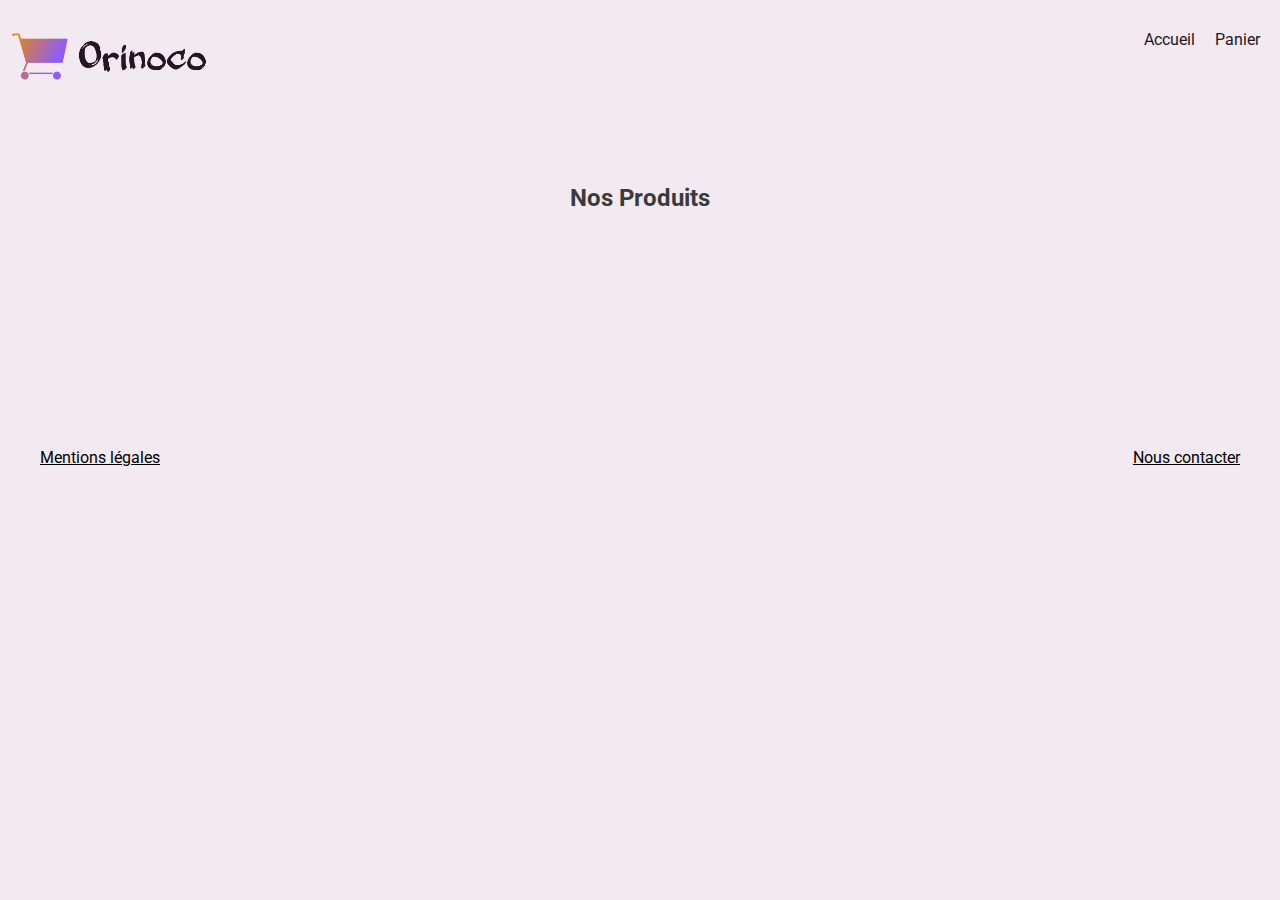
<file: FrontEnd/index.html>
<!DOCTYPE html>
<html lang="fr">

<head>
    <meta charset="UTF-8">
    <meta name="viewport" content="width=device-width, initial-scale=1.0">
    <link rel="stylesheet" href="css/style.css">
    <link href="https://fonts.googleapis.com/css2?family=Roboto:wght@300;500&family=Shrikhand&display=swap"
        rel="stylesheet" />
    <link rel="apple-touch-icon" sizes="57x57" href="favicon.ico/apple-icon-57x57.png">
    <link rel="apple-touch-icon" sizes="60x60" href="favicon.ico/apple-icon-60x60.png">
    <link rel="apple-touch-icon" sizes="72x72" href="favicon.ico/apple-icon-72x72.png">
    <link rel="apple-touch-icon" sizes="76x76" href="favicon.ico/apple-icon-76x76.png">
    <link rel="apple-touch-icon" sizes="114x114" href="favicon.ico/apple-icon-114x114.png">
    <link rel="apple-touch-icon" sizes="120x120" href="favicon.ico/apple-icon-120x120.png">
    <link rel="apple-touch-icon" sizes="144x144" href="favicon.ico/apple-icon-144x144.png">
    <link rel="apple-touch-icon" sizes="152x152" href="favicon.ico/apple-icon-152x152.png">
    <link rel="apple-touch-icon" sizes="180x180" href="favicon.ico/apple-icon-180x180.png">
    <link rel="icon" type="image/png" sizes="192x192" href="favicon.ico/android-icon-192x192.png">
    <link rel="icon" type="image/png" sizes="32x32" href="favicon.ico/favicon-32x32.png">
    <link rel="icon" type="image/png" sizes="96x96" href="favicon.ico/favicon-96x96.png">
    <link rel="icon" type="image/png" sizes="16x16" href="favicon.ico/favicon-16x16.png">
    <link rel="manifest" href="favicon.ico/manifest.json">
    <meta name="msapplication-TileColor" content="#ffffff">
    <meta name="msapplication-TileImage" content="/ms-icon-144x144.png">
    <meta name="theme-color" content="#ffffff">
    <title>Orinoco</title>
</head>

<body>
    <header>
        <a href="index.html"><img src="img/logo.jpg" alt="logo" class="logo"></a>
        <nav>
            <ul class="nav-home">
                <li><a href="index.html">Accueil</a></li>
                <li><a href="pages/basket.html">Panier</a></li>
            </ul>
        </nav>
    </header>

    <main id="home-content">
        <h2 class="main-title">Nos Produits</h2>
        <div>
        </div>
    </main>

    <footer>
        <ul class="footer-home">
            <li><a href="#">Mentions légales</a></li>
            <li><a href="mailto:orinoco@servicesclients">Nous contacter</a></li>
        </ul>
    </footer>

    <script src="js/index.js"></script>
</body>

</html>
</file>
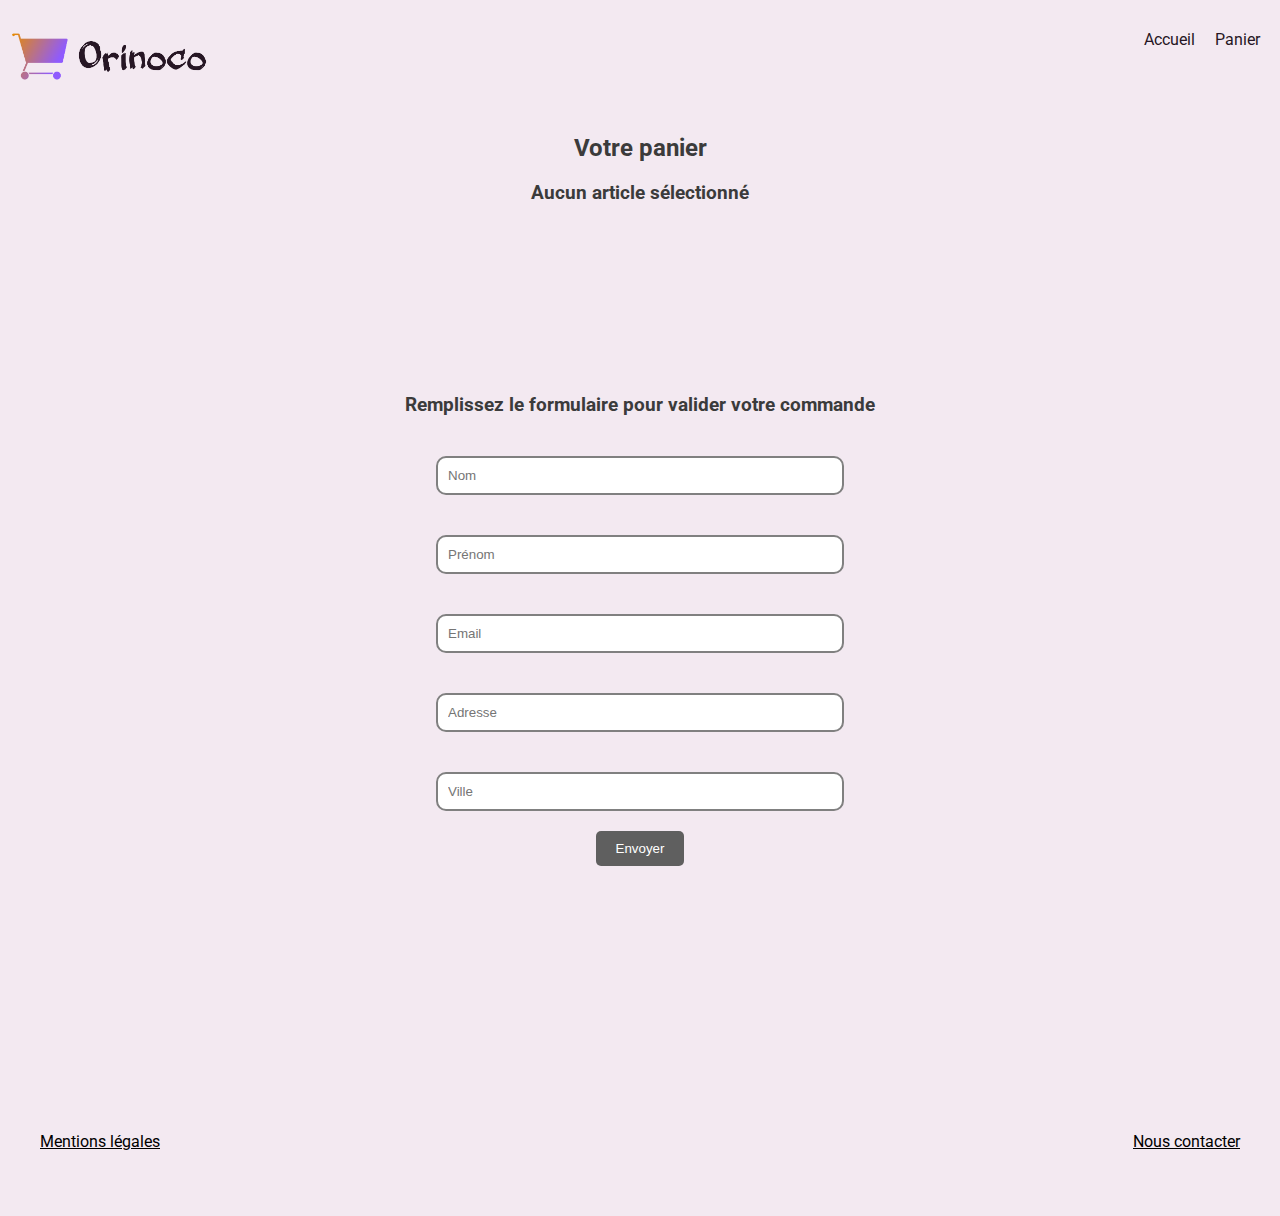
<file: FrontEnd/pages/basket.html>
<!DOCTYPE html>
<html lang="fr">

<head>
    <meta charset="UTF-8">
    <meta name="viewport" content="width=device-width, initial-scale=1.0">
    <link rel="stylesheet" href="../css/style.css">
    <link href="https://fonts.googleapis.com/css2?family=Roboto:wght@300;500&family=Shrikhand&display=swap"
        rel="stylesheet" />
    <link rel="apple-touch-icon" sizes="57x57" href="../favicon.ico/apple-icon-57x57.png">
    <link rel="apple-touch-icon" sizes="60x60" href="../favicon.ico/apple-icon-60x60.png">
    <link rel="apple-touch-icon" sizes="72x72" href="../favicon.ico/apple-icon-72x72.png">
    <link rel="apple-touch-icon" sizes="76x76" href="../favicon.ico/apple-icon-76x76.png">
    <link rel="apple-touch-icon" sizes="114x114" href="../favicon.ico/apple-icon-114x114.png">
    <link rel="apple-touch-icon" sizes="120x120" href="../favicon.ico/apple-icon-120x120.png">
    <link rel="apple-touch-icon" sizes="144x144" href="../favicon.ico/apple-icon-144x144.png">
    <link rel="apple-touch-icon" sizes="152x152" href="../favicon.ico/apple-icon-152x152.png">
    <link rel="apple-touch-icon" sizes="180x180" href="../favicon.ico/apple-icon-180x180.png">
    <link rel="icon" type="image/png" sizes="192x192" href="../favicon.ico/android-icon-192x192.png">
    <link rel="icon" type="image/png" sizes="32x32" href="../favicon.ico/favicon-32x32.png">
    <link rel="icon" type="image/png" sizes="96x96" href="../favicon.ico/favicon-96x96.png">
    <link rel="icon" type="image/png" sizes="16x16" href="../favicon.ico/favicon-16x16.png">
    <link rel="manifest" href="../favicon.ico/manifest.json">
    <meta name="msapplication-TileColor" content="#ffffff">
    <meta name="msapplication-TileImage" content="/ms-icon-144x144.png">
    <meta name="theme-color" content="#ffffff">
    <title>Orinoco - votre panier</title>
</head>

<body>
    <header>
        <a href="../index.html"><img src="../img/logo.jpg" alt="logo" class="logo"></a>
        <nav>
            <ul class="nav-home">
                <li><a href="../index.html">Accueil</a></li>
                <li><a href="./basket.html">Panier</a></li>
            </ul>
        </nav>
    </header>

    <main id="main-basket">
        <section id="basket-content">
            <h2 class="main-title">Votre panier</h2>
        </section>

        <section class="form">
            <h3>Remplissez le formulaire pour valider votre commande</h3>
            <form id="command">
                <input type="text" class="form-control" id="lastname" name="name" placeholder="Nom">
                <input type="text" class="form-control" id="firstname" name="name" placeholder="Prénom">
                <input type="email" class="form-control" id="email" name="email" placeholder="Email">
                <input type="text" class="form-control" id="address" name="name" placeholder="Adresse">
                <input type="text" class="form-control" id="city" name="name" placeholder="Ville">
                <input type="submit" value="Envoyer" class="btn-send">
            </form>
        </section>
    </main>

    <footer>
        <ul class="footer-home">
            <li><a href="#">Mentions légales</a></li>
            <li><a href="mailto:orinoco@servicesclients">Nous contacter</a></li>
        </ul>
    </footer>

    <script src="../js/basket.js"></script>
</body>

</html>
</file>
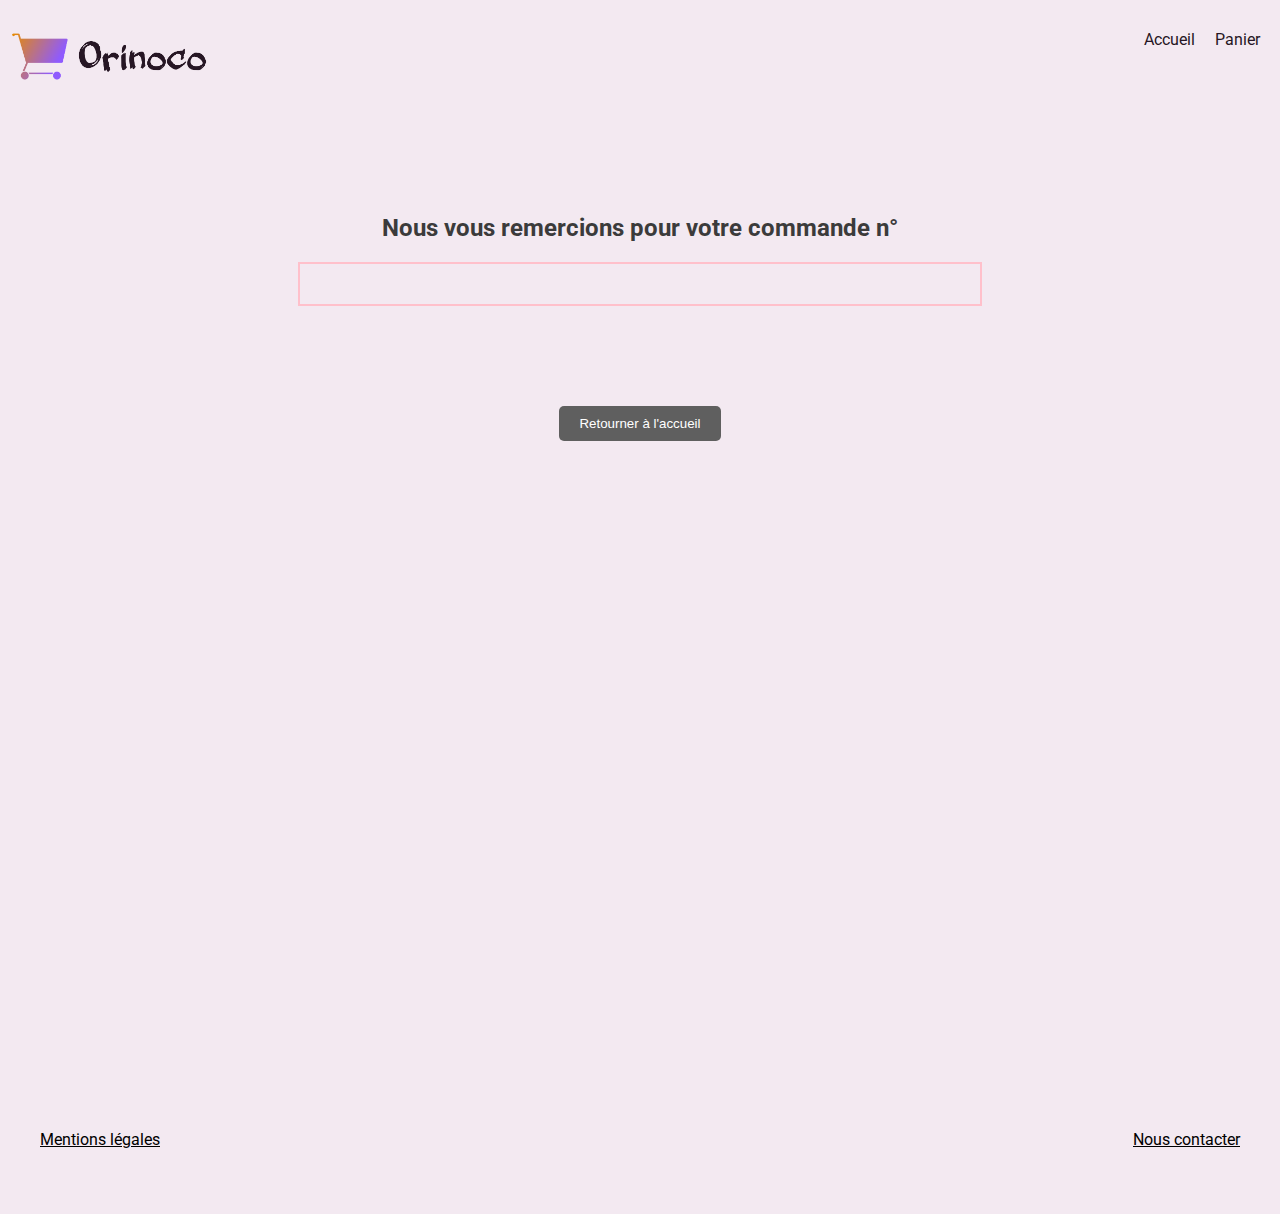
<file: FrontEnd/pages/confirm.html>
<!DOCTYPE html>
<html lang="fr">

<head>
    <meta charset="UTF-8">
    <meta name="viewport" content="width=device-width, initial-scale=1.0">
    <link rel="stylesheet" href="../css/style.css">
    <link href="https://fonts.googleapis.com/css2?family=Roboto:wght@300;500&family=Shrikhand&display=swap"
        rel="stylesheet" />
    <link rel="apple-touch-icon" sizes="57x57" href="../favicon.ico/apple-icon-57x57.png">
    <link rel="apple-touch-icon" sizes="60x60" href="../favicon.ico/apple-icon-60x60.png">
    <link rel="apple-touch-icon" sizes="72x72" href="../favicon.ico/apple-icon-72x72.png">
    <link rel="apple-touch-icon" sizes="76x76" href="../favicon.ico/apple-icon-76x76.png">
    <link rel="apple-touch-icon" sizes="114x114" href="../favicon.ico/apple-icon-114x114.png">
    <link rel="apple-touch-icon" sizes="120x120" href="../favicon.ico/apple-icon-120x120.png">
    <link rel="apple-touch-icon" sizes="144x144" href="../favicon.ico/apple-icon-144x144.png">
    <link rel="apple-touch-icon" sizes="152x152" href="../favicon.ico/apple-icon-152x152.png">
    <link rel="apple-touch-icon" sizes="180x180" href="../favicon.ico/apple-icon-180x180.png">
    <link rel="icon" type="image/png" sizes="192x192" href="../favicon.ico/android-icon-192x192.png">
    <link rel="icon" type="image/png" sizes="32x32" href="../favicon.ico/favicon-32x32.png">
    <link rel="icon" type="image/png" sizes="96x96" href="../favicon.ico/favicon-96x96.png">
    <link rel="icon" type="image/png" sizes="16x16" href="../favicon.ico/favicon-16x16.png">
    <link rel="manifest" href="../favicon.ico/manifest.json">
    <meta name="msapplication-TileColor" content="#ffffff">
    <meta name="msapplication-TileImage" content="/ms-icon-144x144.png">
    <meta name="theme-color" content="#ffffff">
    <title>Orinoco</title>
</head>

<body>
    <header>
        <a href="../index.html"><img src="../img/logo.jpg" alt="logo" class="logo"></a>
        <nav>
            <ul class="nav-home">
                <li><a href="../index.html">Accueil</a></li>
                <li><a href="./basket.html">Panier</a></li>
            </ul>
        </nav>
    </header>


    <main id="confirm-page-content">
        <h2>Nous vous remercions pour votre commande n°</h2>
    </main>

    <footer>
        <ul class="footer-home">
            <li><a href="#">Mentions légales</a></li>
            <li><a href="mailto:orinoco@servicesclients">Nous contacter</a></li>
        </ul>
    </footer>


    <script src="../js/confirm.js"></script>
</body>

</html>
</file>
<file: FrontEnd/css/style.css>
body {
    margin: 0;
    padding: 0;
    font-family: 'Roboto', sans-serif;
    font-size: 16px;
    background-color: rgba(243,233,241,255);
}

/* TYPOGRAPHY */

h1, h2, h3, h4, h5, h6, p {
    margin: 0;
    padding: 0;
    color: rgb(59, 59, 59);
}

.btn-add, .btn-back, .btn-send, .btn-delete {
    padding: 10px 20px 10px 20px;
    color: #ffffff;
    text-decoration: none;
    background-color: #5f5f5f;
    border-radius: 5px;
    border: none;
    cursor: pointer;
}

/* HEADER */

header {
    padding: 10px;
    display: flex;
    justify-content: space-between;
}

.logo {
    width: 200px;
}

.nav-home {
    display: flex;
    margin: auto;
    color: #261624;
    font-family: 'Roboto', sans-serif;
    list-style-type: none;
    padding-left: 0;
}

.nav-home li {
    padding: 10px;
    padding-top: 20px;
}

.nav-home a {
    color: #261624;
    text-decoration: none;
}

/* MAIN */

.main-title {
    width: 100%;
    padding: 20px 0;
}

img {
    width: 100%;
}

/* FOOTER */

footer {
    height: 100px;
    display: flex;
    margin-top: 200px;
    justify-content: space-around;
}

.footer-home {
    width: 100%;
    padding: 0 40px 0 40px;
    display: flex;
    justify-content: space-between;
    color: black;;
    font-family: 'Roboto', sans-serif;
    list-style-type: none;
}
.footer-home a {
    color: black;
}
/* PAGE HOME */

#home-content {
    margin-top: 50px;
    display: flex;
    flex-wrap: wrap;
    justify-content: center;
    text-align: center;
}

.home-cards {
    display: flex;
    flex-direction: column;
    width: 300px;
    margin: 20px;
    align-items: center;
    border: 2px solid grey;
    border-radius: 10px;
}

.home-cards img {
    border-radius: 10px 10px 0 0;
}

.product-name {
    padding: 10px;
    text-transform : uppercase;
}

.product-price {
    padding: 15px;
    font-weight: bold;
}

.product-description {
    padding: 10px 15px 10px 15px;
}

.product-link {
    display: inline-block;
    width: 20%;
    margin: 10px 10px 20px 10px;
    padding: 10px 20px 10px 20px;
    color: #ffffff;
    text-decoration: none;
    background-color: #5f5f5f;
    border-radius: 5px;
    border: none;
}

/* PAGE PRODUCT */

#product-content {
    display: flex;
    flex-direction: column;
    align-items: center;
    text-align: center;
}

.single-product-cards {
    display: flex;
    width: 60%;
    margin: 100px 0 100px 0;
    padding: 20px;
    align-items: center;
    border: 2px solid grey;
    border-radius: 10px;
}

.div-camera {
    width: 50%;
}

.div-infos {
    display: flex;
    flex-direction: column;
    width: 50%;
    padding: 20px;
    align-items: flex-start;
}

.div-infos .product-description {
    text-align: left;
    padding-bottom: 20px;
}

.select {
    width: 35%;
    height: 25px;
    margin: 10px;
    border: 2px solid grey;
    border-radius: 5px;
    font-size: 1em;
}

/* PAGE BASKET */

#main-basket {
    display: flex;
    flex-direction: column;
    align-items: center;
    text-align: center;
}

#basket-content {
    display: flex;
    flex-wrap: wrap;
    margin-bottom: 50px;
    justify-content: center;
}

.basket-cards {
    width: 350px;
    margin: 20px;
    border: 2px solid grey;
    border-radius: 10px;
}

.basket-cards img {
    border-radius: 10px 10px 0 0;
}

.subtotal {
    padding: 10px;
}

.montant-total {
    width: 100%;
    padding: 20px 0;
    margin: 20px 0 100px 0;
    font-weight: bold;
}

.form {
    width: 100%;
    padding-top: 50px;
    padding-bottom: 50px;
    margin-top: 90px;
    background-color: #f3e9f1;
}

.form h3 {
    padding-bottom: 20px;
}

#command {
    display: flex;
    flex-direction: column;
    align-items: center;
}

.form-control {
    width: 30%;
    margin: 20px;
    padding: 10px;
    border: 2px solid grey;
    border-radius: 10px;
}

/* PAGE CONFIRM */

#confirm-page-content {
    display: flex;
    flex-direction: column;
    padding-top: 100px;
    height: 700px;
    align-items: center;
    text-align: center;
}

.command-number {
    width: 50%;
    padding: 20px;
    margin-bottom: 100px;
    margin-top: 20px;
    text-align: center;
    border: 2px solid pink;
}


@media (max-width: 768px) {
    .single-product-cards {
        flex-direction: column;
        width: 60%;
    }

    .div-infos {
        width: 100%;
        align-items: center;
    }

    .div-infos .product-description {
        text-align: center;
    }

    .div-camera {
        width: 100%;
    }
    #basket-content {
        flex-direction: column;
        align-items: center;
    }

    .basket-cards {
        width: 60%;
    }

    .form-control {
        width: 50%;
    }
}

@media (max-width: 576px) {
    header {
        flex-direction: column;
        align-items: center;
    }
    
    .single-product-cards {
    width: 80%;
    }
}






background: linear-gradient(to bottom, #FF79DA 2%, #9356DC  120%);
</file>
